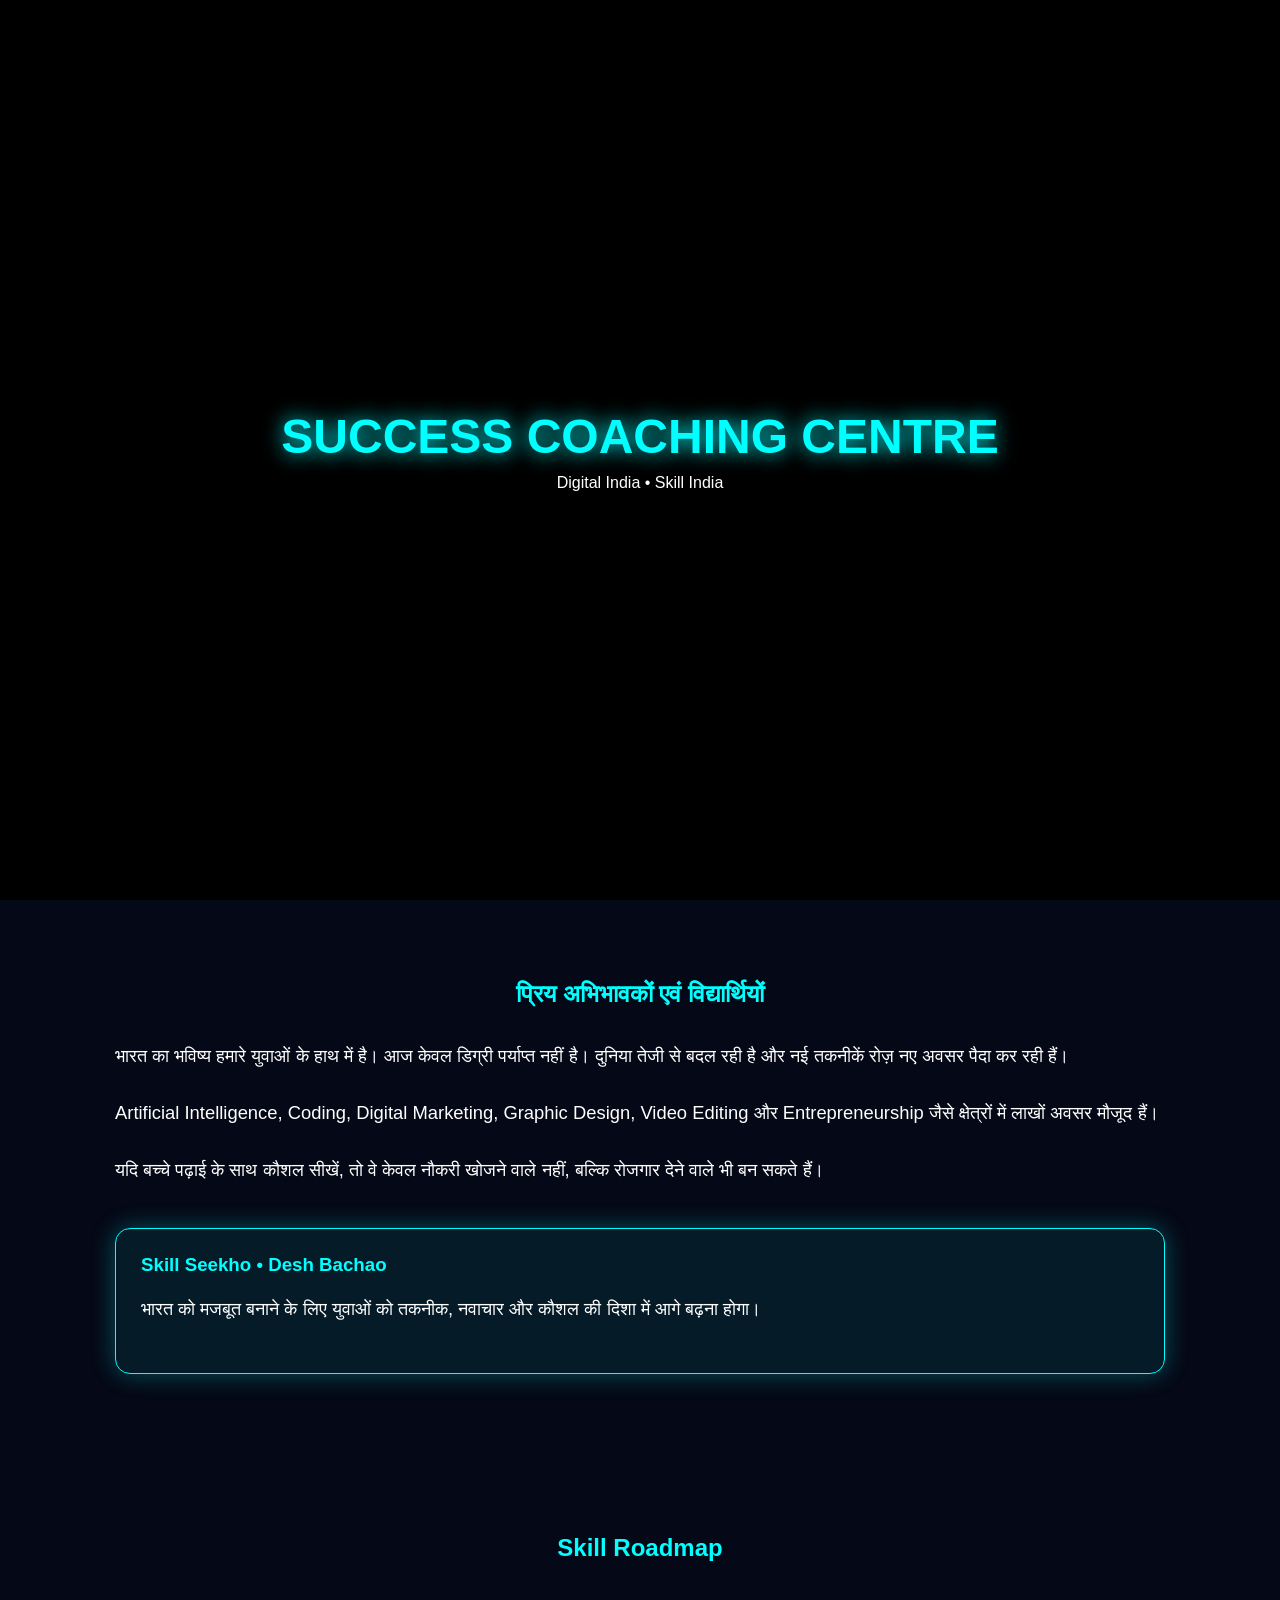
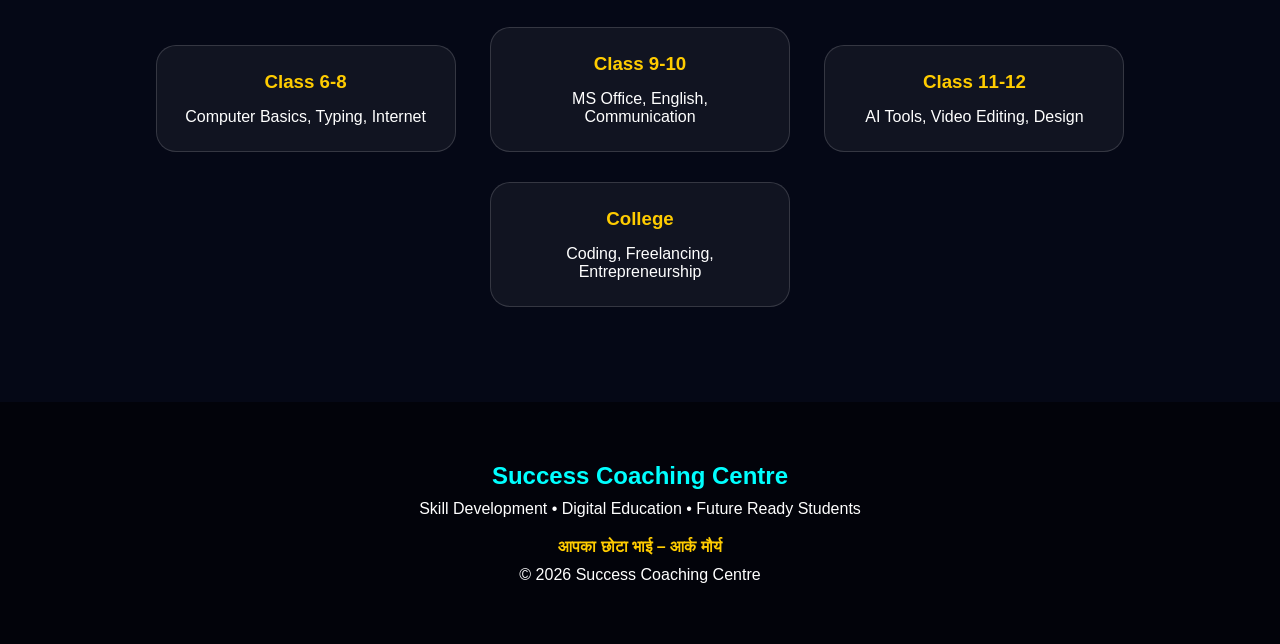
<file: index.html>
<!DOCTYPE html>
<html lang="hi">
<head>
    <meta charset="UTF-8">
    <meta name="viewport" content="width=device-width, initial-scale=1.0">

    <title>Success Coaching Centre | Digital India</title>

    <link rel="stylesheet" href="style.css">

</head>
<body>

    <!-- Loading Screen -->
    <div id="loader">
        <h1>SUCCESS COACHING CENTRE</h1>
        <p>Digital India • Skill India</p>
    </div>

    <!-- Falling Flowers -->
    <div id="flowers"></div>

    <!-- Hero Section -->
    <section class="hero">

        <div class="overlay"></div>

        <div class="hero-content">

            <h1>SUCCESS COACHING CENTRE</h1>

            <h2>DIGITAL INDIA • SKILL INDIA</h2>

            <p class="quote">
                "पढ़ाई ज़रूरी है, लेकिन सफलता के लिए कौशल भी ज़रूरी है।"
            </p>

            <a href="#article" class="btn">
    आगे पढ़ें
</a>

<br><br>

<button id="musicBtn" class="music-btn">
    🔊 प्रेरणादायक संगीत चालू करें
</button>

<audio id="bgMusic" loop>
    <source src="assets/welcome.mp3" type="audio/mpeg">
</audio>
        </div>

    </section>

    <!-- Main Article -->
    <section id="article" class="article">

        <h2>प्रिय अभिभावकों एवं विद्यार्थियों</h2>

        <p>
            भारत का भविष्य हमारे युवाओं के हाथ में है।
            आज केवल डिग्री पर्याप्त नहीं है।
            दुनिया तेजी से बदल रही है और नई तकनीकें
            रोज़ नए अवसर पैदा कर रही हैं।
        </p>

        <p>
            Artificial Intelligence, Coding,
            Digital Marketing, Graphic Design,
            Video Editing और Entrepreneurship
            जैसे क्षेत्रों में लाखों अवसर मौजूद हैं।
        </p>

        <p>
            यदि बच्चे पढ़ाई के साथ कौशल सीखें,
            तो वे केवल नौकरी खोजने वाले नहीं,
            बल्कि रोजगार देने वाले भी बन सकते हैं।
        </p>

        <div class="highlight">

            <h3>Skill Seekho • Desh Bachao</h3>

            <p>
                भारत को मजबूत बनाने के लिए
                युवाओं को तकनीक, नवाचार और कौशल
                की दिशा में आगे बढ़ना होगा।
            </p>

        </div>

    </section>

    <!-- Skill Roadmap -->
    <section class="roadmap">

        <h2>Skill Roadmap</h2>

        <div class="roadmap-card">
            <h3>Class 6-8</h3>
            <p>Computer Basics, Typing, Internet</p>
        </div>

        <div class="roadmap-card">
            <h3>Class 9-10</h3>
            <p>MS Office, English, Communication</p>
        </div>

        <div class="roadmap-card">
            <h3>Class 11-12</h3>
            <p>AI Tools, Video Editing, Design</p>
        </div>

        <div class="roadmap-card">
            <h3>College</h3>
            <p>Coding, Freelancing, Entrepreneurship</p>
        </div>

    </section>

    <!-- Footer -->
    <footer>

        <h2>Success Coaching Centre</h2>

        <p>
            Skill Development • Digital Education • Future Ready Students
        </p>

        <p class="author">
            आपका छोटा भाई – आर्क मौर्य
        </p>

    </footer>

    <script src="script.js"></script>

</body>
</html>
</file>
<file: style.css>
/* ==========================
   SUCCESS COACHING CENTRE
   DIGITAL INDIA THEME
========================== */

*{
    margin:0;
    padding:0;
    box-sizing:border-box;
    scroll-behavior:smooth;
}

body{
    font-family:'Poppins',sans-serif;
    background:#050816;
    color:white;
    overflow-x:hidden;
}

/* Loader */

#loader{
    width:100%;
    height:100vh;
    display:flex;
    flex-direction:column;
    justify-content:center;
    align-items:center;
    background:#000;
    position:fixed;
    z-index:9999;
}

#loader h1{
    font-size:3rem;
    color:#00ffff;
    text-shadow:0 0 20px cyan;
}

#loader p{
    margin-top:10px;
    color:#ffffff;
}

/* Hero Section */

.hero{
    height:100vh;
    display:flex;
    justify-content:center;
    align-items:center;
    text-align:center;
    position:relative;

    background:
    linear-gradient(
    rgba(0,0,0,0.6),
    rgba(0,0,0,0.7)
    ),
    url("assets/india-bg.jpg");

    background-size:cover;
    background-position:center;
}

.hero-content{
    max-width:900px;
    padding:20px;
}

.hero h1{
    font-size:4rem;
    color:#00ffff;

    text-shadow:
    0 0 10px cyan,
    0 0 20px cyan,
    0 0 40px cyan;
}

.hero h2{
    margin-top:15px;
    color:#ffcc00;
    font-size:2rem;
}

.quote{
    margin-top:25px;
    font-size:1.3rem;
    line-height:1.8;
}

/* Button */

.btn{
    display:inline-block;
    margin-top:30px;
    padding:15px 35px;
    background:#00ffff;
    color:black;
    text-decoration:none;
    font-weight:bold;
    border-radius:50px;

    transition:.3s;
}

.btn:hover{
    transform:scale(1.08);

    box-shadow:
    0 0 20px cyan,
    0 0 40px cyan;
}

/* Article */

.article{
    max-width:1100px;
    margin:auto;
    padding:80px 25px;
}

.article h2{
    text-align:center;
    margin-bottom:30px;
    color:#00ffff;
}

.article p{
    font-size:1.15rem;
    line-height:2;
    margin-bottom:20px;
}

/* Highlight Box */

.highlight{
    margin-top:40px;

    background:
    rgba(0,255,255,.08);

    border:1px solid cyan;

    border-radius:15px;

    padding:25px;

    box-shadow:
    0 0 25px rgba(0,255,255,.3);
}

.highlight h3{
    color:#00ffff;
    margin-bottom:15px;
}

/* Roadmap */

.roadmap{
    padding:80px 20px;
    text-align:center;
}

.roadmap h2{
    color:#00ffff;
    margin-bottom:50px;
}

.roadmap-card{
    width:300px;

    display:inline-block;

    margin:15px;

    padding:25px;

    background:
    rgba(255,255,255,.05);

    border-radius:20px;

    border:1px solid rgba(255,255,255,.15);

    transition:.4s;
}

.roadmap-card:hover{

    transform:
    translateY(-10px);

    box-shadow:
    0 0 30px cyan;
}

.roadmap-card h3{
    color:#ffcc00;
    margin-bottom:15px;
}

/* Footer */

footer{

    text-align:center;

    padding:60px 20px;

    background:#02030a;
}

footer h2{
    color:#00ffff;
}

footer p{
    margin-top:10px;
}

.author{
    margin-top:20px;
    font-weight:bold;
    color:#ffcc00;
}

/* Falling Flowers Container */

#flowers{
    position:fixed;
    width:100%;
    height:100%;
    pointer-events:none;
    z-index:5;
}

/* Scroll Bar */

::-webkit-scrollbar{
    width:10px;
}

::-webkit-scrollbar-track{
    background:#000;
}

::-webkit-scrollbar-thumb{
    background:cyan;
    border-radius:10px;
}

/* Mobile */

@media(max-width:768px){

.hero h1{
    font-size:2rem;
}

.hero h2{
    font-size:1.2rem;
}

.quote{
    font-size:1rem;
}

.roadmap-card{
    width:90%;
}

.article p{
    font-size:1rem;
}

}
.music-btn{
    margin-top:15px;
    padding:15px 30px;
    border:none;
    border-radius:50px;
    cursor:pointer;
    font-size:16px;
    font-weight:bold;

    background:linear-gradient(
        45deg,
        #ff9933,
        #ffffff,
        #138808
    );

    color:#000;

    box-shadow:
    0 0 15px rgba(255,153,51,.7);

    transition:.3s;
}

.music-btn:hover{
    transform:scale(1.08);

    box-shadow:
    0 0 25px rgba(255,153,51,.9);
}
</file>
